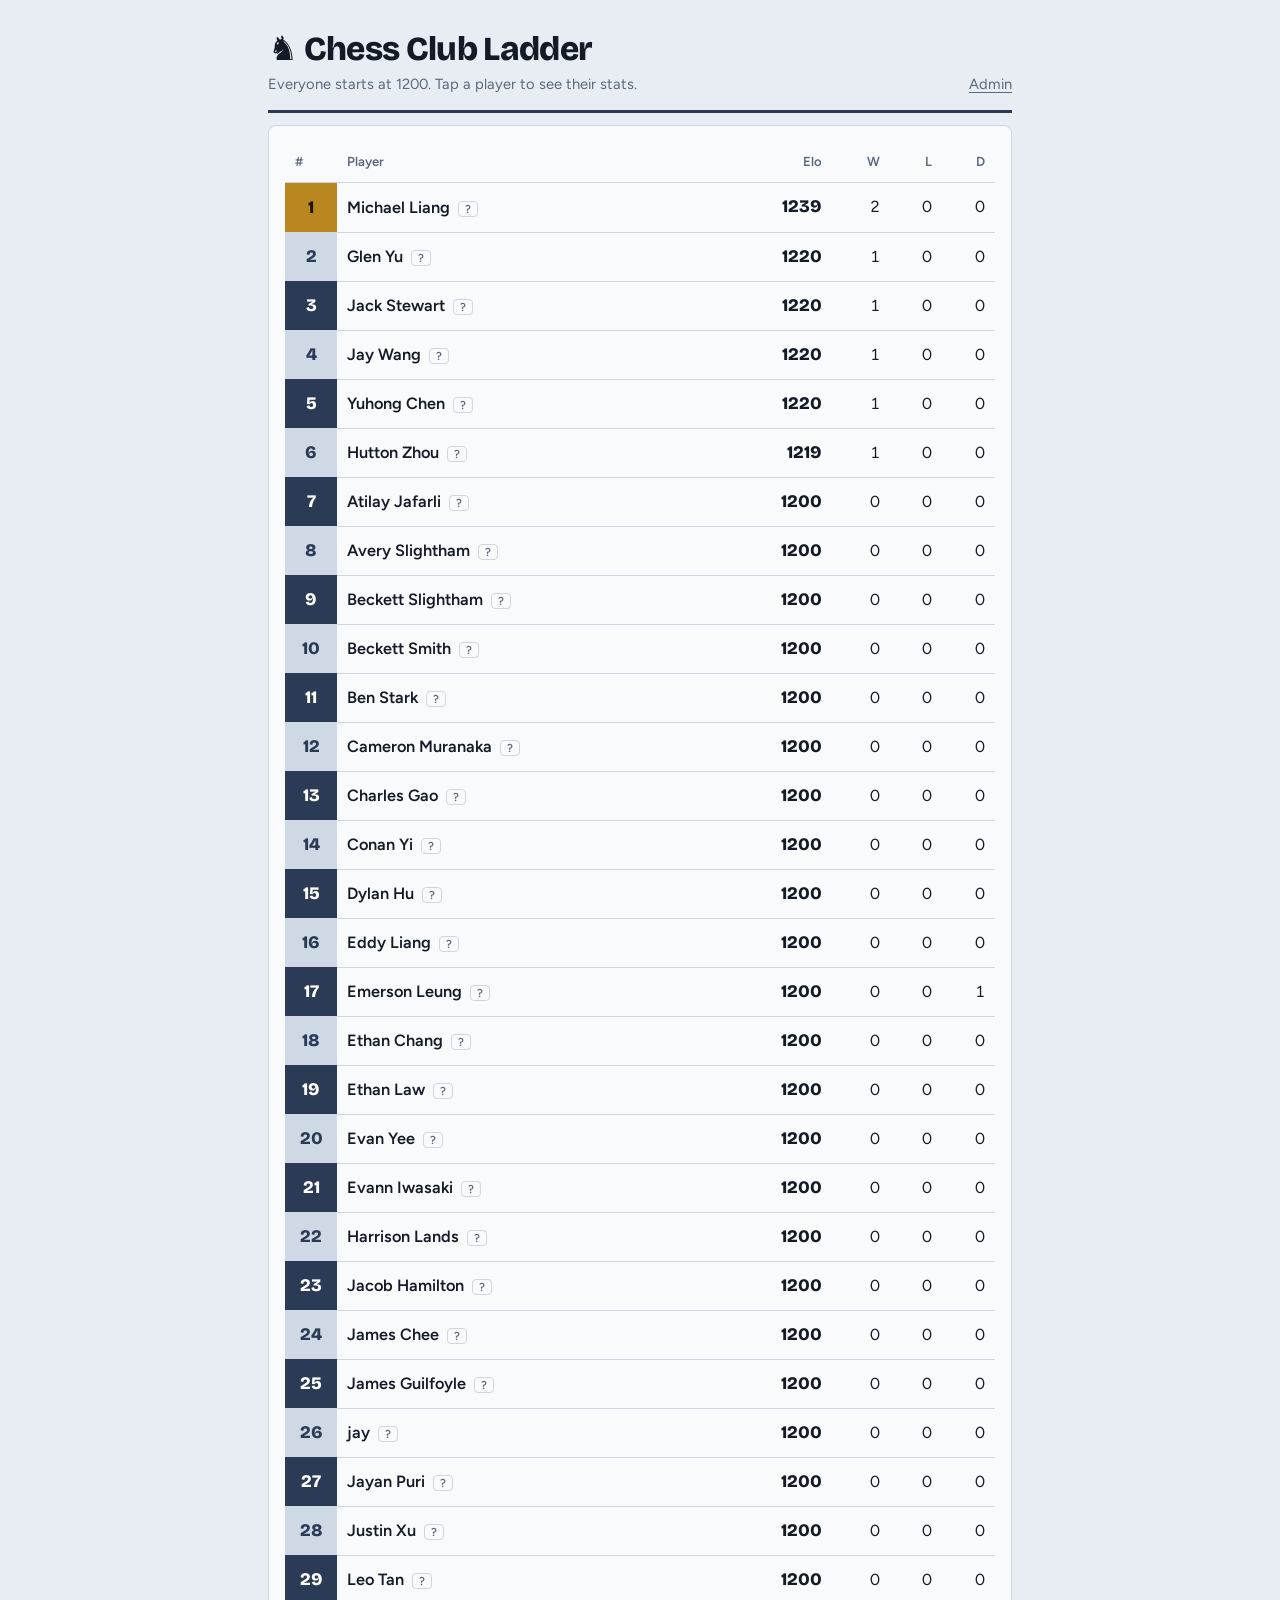
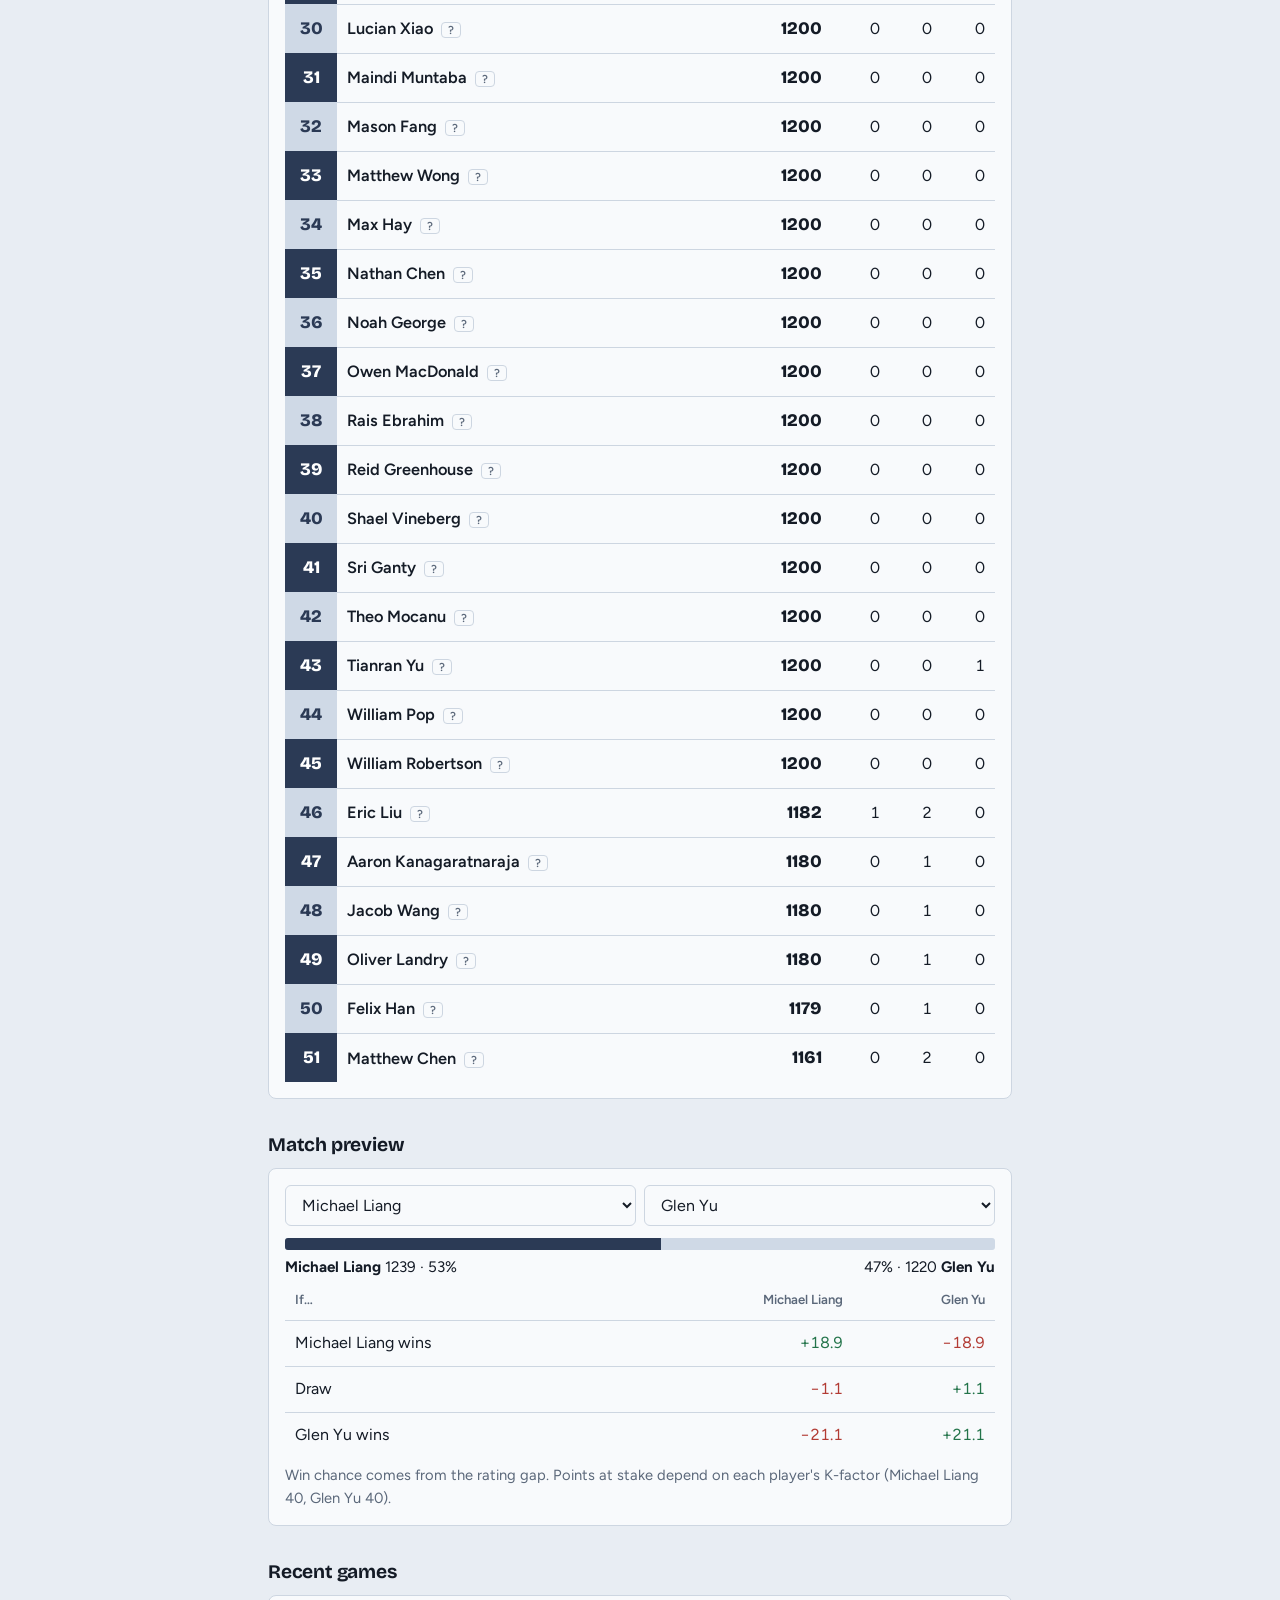
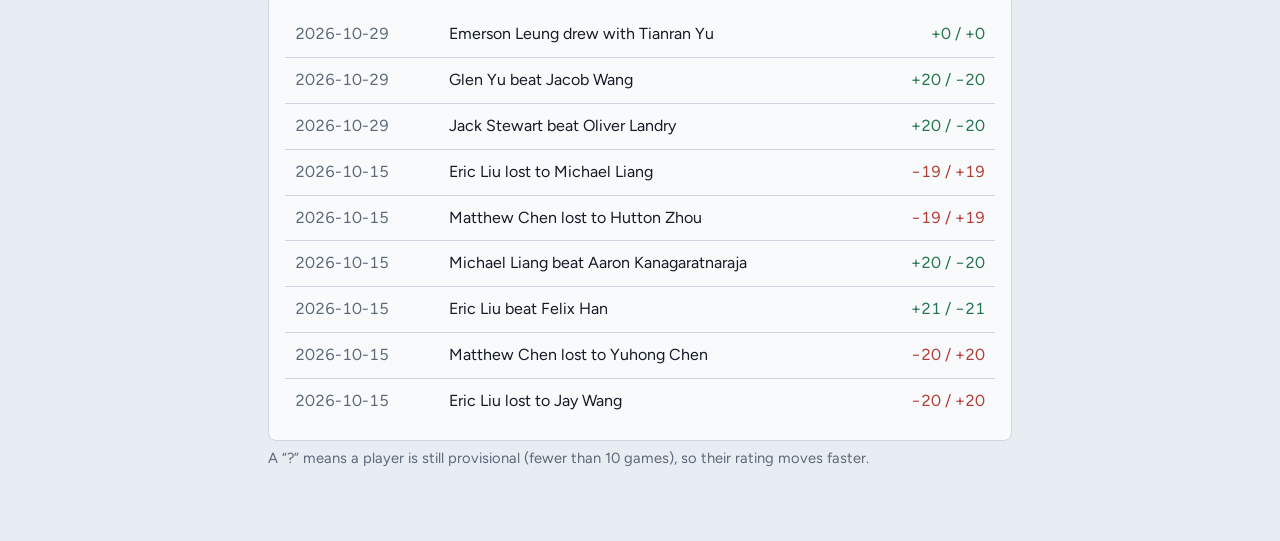
<file: index.html>
<!DOCTYPE html>
<html lang="en">
<head>
<meta charset="utf-8">
<meta name="viewport" content="width=device-width, initial-scale=1">
<title>Chess Club Ladder</title>
<link rel="preconnect" href="https://fonts.googleapis.com">
<link rel="preconnect" href="https://fonts.gstatic.com" crossorigin>
<link rel="stylesheet" href="https://fonts.googleapis.com/css2?family=Bricolage+Grotesque:opsz,wght@12..96,700;12..96,800&family=Figtree:wght@400;600;700&display=swap">
<link rel="stylesheet" href="style.css">
</head>
<body>
<div class="wrap">
  <header>
    <div>
      <h1>♞ Chess Club Ladder</h1>
      <p class="sub">Everyone starts at 1200. Tap a player to see their stats.</p>
    </div>
    <a class="sub" href="admin.html">Admin</a>
  </header>

  <div class="card scroll"><table id="board"></table></div>
  <div id="detail"></div>

  <h2>Match preview</h2>
  <div class="card">
    <div class="row"><select id="pa"></select><select id="pb"></select></div>
    <div id="preview"></div>
  </div>

  <h2>Recent games</h2>
  <div class="card scroll"><table id="games"></table></div>
  <p class="sub">A “?” means a player is still provisional (fewer than 10 games), so their rating moves faster.</p>
</div>

<script src="elo.js"></script>
<script>
const esc = (s) => String(s).replace(/[&<>"']/g, (c) => ({"&":"&amp;","<":"&lt;",">":"&gt;",'"':"&quot;","'":"&#39;"}[c]));
const sg = (n, d = 1) => { const r = Math.round(n * 10 ** d) / 10 ** d; return (r >= 0 ? "+" : "−") + Math.abs(r).toFixed(d); };
const $ = (id) => document.getElementById(id);
let result;

function render(data) {
  result = Elo.compute(data);
  renderBoard(); renderGames(); setupPreview();
}

function renderBoard() {
  const board = $("board");
  if (!result.ranked.length) {
    board.innerHTML = '<tr><td class="muted">No players yet. Check back soon.</td></tr>';
    return;
  }
  board.innerHTML =
    '<tr><th>#</th><th>Player</th><th class="num">Elo</th><th class="num">W</th><th class="num">L</th><th class="num">D</th></tr>' +
    result.ranked.map((p) =>
      `<tr class="clickable rank${p.rank}" data-name="${esc(p.name)}">
         <td>${p.rank}</td>
         <td>${esc(p.name)}${p.games < Elo.NEW_GAMES ? '<span class="pill">?</span>' : ""}</td>
         <td class="num"><b>${Math.round(p.rating)}</b></td>
         <td class="num">${p.wins}</td><td class="num">${p.losses}</td><td class="num">${p.draws}</td>
       </tr>`).join("");
  board.querySelectorAll("tr.clickable").forEach((tr) =>
    tr.addEventListener("click", () => showPlayer(tr.dataset.name)));
}

function renderGames() {
  const recent = result.log.slice(-15).reverse();
  $("games").innerHTML = recent.length
    ? recent.map((x) => {
        const res = x.result === "draw" ? "drew with" : x.result === "a" ? "beat" : "lost to";
        const d = x.aAfter - x.aBefore;
        return `<tr><td class="muted">${esc(x.date)}</td>
                <td>${esc(x.a)} ${res} ${esc(x.b)}</td>
                <td class="num ${d >= 0 ? "up" : "down"}">${sg(d, 0)} / ${sg(-d, 0)}</td></tr>`;
      }).join("")
    : '<tr><td class="muted">No games recorded yet.</td></tr>';
}

function showPlayer(name) {
  const p = result.ranked.find((r) => r.name === name);
  if (!p) return;
  const st = Elo.playerStats(name, result.log);

  // rating history sparkline
  const h = p.history, w = 600, ht = 90, pad = 6;
  const min = Math.min(...h), max = Math.max(...h), span = Math.max(max - min, 20);
  const pts = h.map((v, i) => {
    const x = h.length === 1 ? w / 2 : pad + (i * (w - 2 * pad)) / (h.length - 1);
    const y = ht - pad - ((v - min) / span) * (ht - 2 * pad);
    return x.toFixed(1) + "," + y.toFixed(1);
  }).join(" ");

  const winRate = p.games ? Math.round(((p.wins + 0.5 * p.draws) / p.games) * 100) + "%" : "—";
  const word = { W: "win", L: "loss", D: "draw" };
  const streak = st.streak.type
    ? `${st.streak.len} ${word[st.streak.type]}${st.streak.len > 1 ? (st.streak.type === "L" ? "es" : "s") : ""}`
    : "—";
  const upset = st.upset ? `${esc(st.upset.opp)} (${Math.round(st.upset.oppRating)})` : "—";

  const h2h = st.h2h.length
    ? `<div class="h">Head to head</div><table>` +
      st.h2h.map((r) => `<tr><td>${esc(r.opp)}</td><td class="num">${r.w}W ${r.l}L ${r.d}D</td></tr>`).join("") + "</table>"
    : "";
  const recent = result.log.filter((x) => x.a === name || x.b === name).slice(-6).reverse().map((x) => {
    const me = x.a === name, opp = me ? x.b : x.a;
    const out = x.result === "draw" ? "Draw" : (x.result === "a") === me ? "Win" : "Loss";
    const d = me ? x.aAfter - x.aBefore : x.bAfter - x.bBefore;
    return `<div class="sub">${esc(x.date)} · ${out} vs ${esc(opp)} (${sg(d, 0)})</div>`;
  }).join("");

  $("detail").innerHTML = `
    <div class="card">
      <b style="font-size:1.15rem">${esc(name)}</b>
      <span class="muted"> · rank #${p.rank} of ${result.ranked.length}</span>
      <svg class="spark" viewBox="0 0 ${w} ${ht}" preserveAspectRatio="none">
        <polyline points="${pts}" fill="none" stroke="var(--accent)" stroke-width="2.5" vector-effect="non-scaling-stroke"/>
      </svg>
      <div class="stats">
        <div><span class="k">Rating</span><span class="v">${Math.round(p.rating)}</span></div>
        <div><span class="k">Peak</span><span class="v">${Math.round(st.peak)}</span></div>
        <div><span class="k">Record</span><span class="v">${p.wins}-${p.losses}-${p.draws}</span></div>
        <div><span class="k">Win rate</span><span class="v">${winRate}</span></div>
        <div><span class="k">Current streak</span><span class="v">${streak}</span></div>
        <div><span class="k">Best win streak</span><span class="v">${st.bestWinStreak}</span></div>
        <div><span class="k">Biggest upset</span><span class="v">${upset}</span></div>
      </div>
      ${st.form.length ? `<div class="h">Last ${st.form.length}</div><div class="chips">${st.form.map((f) => `<span class="chip ${f}">${f}</span>`).join("")}</div>` : ""}
      ${h2h}
      ${recent ? `<div class="h">Recent games</div>${recent}` : ""}
    </div>`;
  $("detail").scrollIntoView({ behavior: "smooth", block: "nearest" });
}

function setupPreview() {
  const names = result.ranked.map((p) => p.name);
  if (names.length < 2) { $("preview").innerHTML = '<p class="sub">Needs at least two players.</p>'; return; }
  const opts = names.map((n) => `<option>${esc(n)}</option>`).join("");
  $("pa").innerHTML = opts; $("pb").innerHTML = opts;
  $("pa").value = names[0]; $("pb").value = names[1];
  $("pa").onchange = $("pb").onchange = drawPreview;
  drawPreview();
}

function drawPreview() {
  const a = $("pa").value, b = $("pb").value;
  if (a === b) { $("preview").innerHTML = '<p class="sub">Pick two different players.</p>'; return; }
  const A = result.ranked.find((p) => p.name === a), B = result.ranked.find((p) => p.name === b);
  const pv = Elo.preview(A, B);
  const pa = Math.round(pv.expA * 100), pb = 100 - pa;
  const row = (label, o) =>
    `<tr><td>${label}</td><td class="num ${o.a >= 0 ? "up" : "down"}">${sg(o.a)}</td><td class="num ${o.b >= 0 ? "up" : "down"}">${sg(o.b)}</td></tr>`;
  $("preview").innerHTML = `
    <div class="bar"><div style="width:${pa}%"></div></div>
    <div class="barlabels"><span><b>${esc(a)}</b> ${Math.round(A.rating)} · ${pa}%</span><span>${pb}% · ${Math.round(B.rating)} <b>${esc(b)}</b></span></div>
    <div class="scroll"><table>
      <tr><th>If…</th><th class="num">${esc(a)}</th><th class="num">${esc(b)}</th></tr>
      ${row(esc(a) + " wins", pv.win)}${row("Draw", pv.draw)}${row(esc(b) + " wins", pv.loss)}
    </table></div>
    <p class="sub">Win chance comes from the rating gap. Points at stake depend on each player's K-factor (${esc(a)} ${pv.kA}, ${esc(b)} ${pv.kB}).</p>`;
}

fetch("data.json?_=" + Date.now())
  .then((r) => r.json())
  .then(render)
  .catch(() => ($("board").innerHTML = '<tr><td class="err">Could not load ladder data.</td></tr>'));
</script>
</body>
</html>
</file>
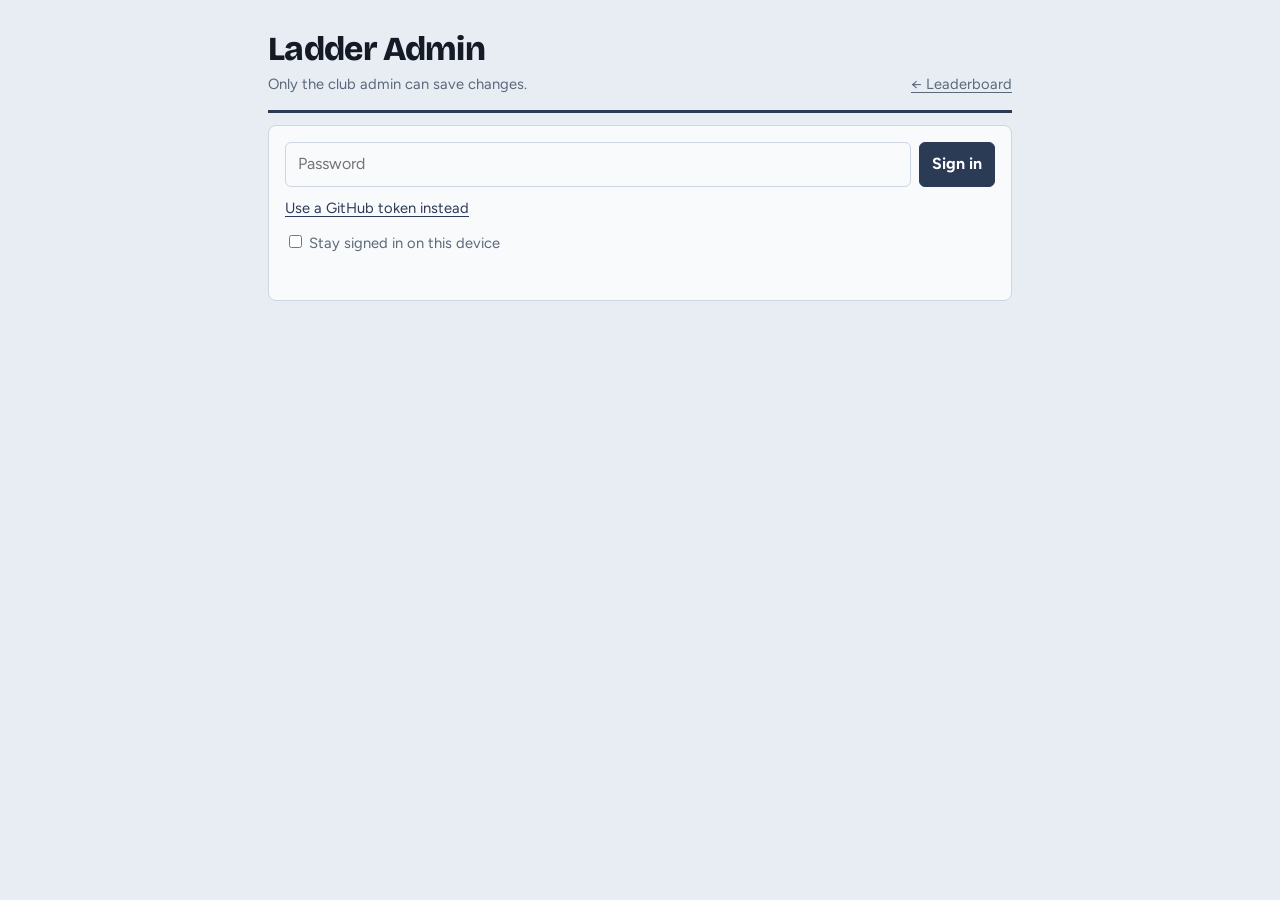
<file: admin.html>
<!DOCTYPE html>
<html lang="en">
<head>
<meta charset="utf-8">
<meta name="viewport" content="width=device-width, initial-scale=1">
<title>Ladder Admin</title>
<meta name="robots" content="noindex">
<link rel="preconnect" href="https://fonts.googleapis.com">
<link rel="preconnect" href="https://fonts.gstatic.com" crossorigin>
<link rel="stylesheet" href="https://fonts.googleapis.com/css2?family=Bricolage+Grotesque:opsz,wght@12..96,700;12..96,800&family=Figtree:wght@400;600;700&display=swap">
<link rel="stylesheet" href="style.css">
</head>
<body>
<div class="wrap">
  <header>
    <div><h1>Ladder Admin</h1><p class="sub">Only the club admin can save changes.</p></div>
    <a class="sub" href="index.html">← Leaderboard</a>
  </header>

  <div class="card" id="login">
    <div id="pwPane" hidden>
      <div class="row">
        <input id="pw" type="password" placeholder="Password" autocomplete="current-password">
        <button id="unlock">Sign in</button>
      </div>
      <p class="sub" style="margin:10px 0 0"><a href="#" id="toToken">Use a GitHub token instead</a></p>
    </div>
    <div id="tokPane">
      <p class="sub" style="margin-top:0">Sign in with a GitHub fine-grained token (Contents: read &amp; write, this repo only). After that you can set a password so you don't need the token again.</p>
      <div class="row">
        <input id="token" type="password" placeholder="github_pat_..." autocomplete="off">
        <button id="signin">Sign in</button>
      </div>
      <p class="sub" style="margin:10px 0 0" id="toPwWrap" hidden><a href="#" id="toPw">Use password instead</a></p>
    </div>
    <label class="sub" style="display:block;margin-top:12px"><input type="checkbox" id="stay" style="width:auto;padding:0"> Stay signed in on this device</label>
    <div class="msg err" id="loginMsg"></div>
  </div>

  <div id="app" hidden>
    <div class="row" style="justify-content:space-between;margin-top:12px">
      <span class="sub" id="who"></span>
      <button class="ghost" id="signout" style="flex:0 0 auto">Sign out</button>
    </div>

    <h2>Record a game</h2>
    <div class="card">
      <div class="row">
        <select id="pa"></select>
        <select id="res">
          <option value="a">beat</option>
          <option value="draw">drew with</option>
          <option value="b">lost to</option>
        </select>
        <select id="pb"></select>
        <button id="record">Record</button>
      </div>
    </div>

    <h2>Add a player</h2>
    <div class="card">
      <div class="row">
        <input id="newName" placeholder="Player name" maxlength="30">
        <button id="addPlayer">Add</button>
      </div>
    </div>

    <h2>Recent games</h2>
    <div class="card scroll"><table id="games"></table></div>
    <div class="row" style="margin-top:10px">
      <button class="danger" id="undo" style="flex:0 0 auto">Undo last game</button>
    </div>

    <h2>Standings</h2>
    <div class="card scroll"><table id="board"></table></div>

    <h2>Password login</h2>
    <div class="card">
      <p class="sub" style="margin-top:0">Set a password so you can sign in without the token. Use a long passphrase (12+ characters, such as four random words). Anyone who guesses it can edit your ladder.</p>
      <div class="row">
        <input id="newPw" type="password" placeholder="New password" autocomplete="new-password">
        <input id="newPw2" type="password" placeholder="Confirm password" autocomplete="new-password">
        <button id="setPw">Save password</button>
      </div>
      <div class="msg" id="pwMsg"></div>
    </div>

    <div class="msg" id="msg"></div>
  </div>
</div>

<script src="config.js"></script>
<script src="elo.js"></script>
<script src="vault.js"></script>
<script>
const C = window.LADDER_CONFIG;
const $ = (id) => document.getElementById(id);
const esc = (s) => String(s).replace(/[&<>"']/g, (c) => ({"&":"&amp;","<":"&lt;",">":"&gt;",'"':"&quot;","'":"&#39;"}[c]));
const b64enc = (s) => btoa(unescape(encodeURIComponent(s)));
const b64dec = (b) => decodeURIComponent(escape(atob(b.replace(/\n/g, ""))));
const API = `https://api.github.com/repos/${C.owner}/${C.repo}`;
let token = null, data = null, sha = null, vault = null;

function say(text, isErr) { $("msg").textContent = text; $("msg").className = "msg" + (isErr ? " err" : ""); }

async function gh(url, opts = {}) {
  const r = await fetch(url, { ...opts, headers: {
    Authorization: "Bearer " + token, Accept: "application/vnd.github+json",
    "Content-Type": "application/json", ...(opts.headers || {}) } });
  if (!r.ok) { const e = new Error("GitHub " + r.status); e.status = r.status; throw e; }
  return r.json();
}

async function load() {
  const f = await gh(`${API}/contents/${C.path}?ref=${C.branch}&_=${Date.now()}`);
  sha = f.sha;
  data = JSON.parse(b64dec(f.content));
}

async function save(message) {
  const body = { message, branch: C.branch, sha, content: b64enc(JSON.stringify(data, null, 2) + "\n") };
  try {
    const r = await gh(`${API}/contents/${C.path}`, { method: "PUT", body: JSON.stringify(body) });
    sha = r.content.sha;
    return true;
  } catch (e) {
    if (e.status === 409 || e.status === 422) { await load(); refresh(); say("Data changed elsewhere. Reloaded; please retry.", true); }
    else say("Save failed (" + e.message + ").", true);
    return false;
  }
}

async function saveVault(obj) {
  let vsha;
  try { vsha = (await gh(`${API}/contents/vault.json?ref=${C.branch}&_=${Date.now()}`)).sha; }
  catch (e) { if (e.status !== 404) throw e; }
  const body = { message: "Update admin password", branch: C.branch, content: b64enc(JSON.stringify(obj, null, 2) + "\n") };
  if (vsha) body.sha = vsha;
  await gh(`${API}/contents/vault.json`, { method: "PUT", body: JSON.stringify(body) });
}

function refresh() {
  const { ranked, log } = Elo.compute(data);
  const opts = data.players.map((n) => `<option>${esc(n)}</option>`).join("");
  const a = $("pa").value, b = $("pb").value;
  $("pa").innerHTML = opts; $("pb").innerHTML = opts;
  if (data.players.includes(a)) $("pa").value = a;
  if (data.players.includes(b)) $("pb").value = b;
  else if (data.players.length > 1) $("pb").selectedIndex = 1;

  $("board").innerHTML = ranked.length
    ? '<tr><th>#</th><th>Player</th><th class="num">Elo</th><th class="num">Games</th><th></th></tr>' +
      ranked.map((p) => `<tr><td>${p.rank}</td><td>${esc(p.name)}</td><td class="num">${Math.round(p.rating)}</td>
        <td class="num">${p.games}</td>
        <td class="num">${p.games === 0 ? `<button class="ghost" data-rm="${esc(p.name)}">Remove</button>` : ""}</td></tr>`).join("")
    : '<tr><td class="muted">No players yet.</td></tr>';
  $("board").querySelectorAll("[data-rm]").forEach((btn) => btn.addEventListener("click", () => removePlayer(btn.dataset.rm)));

  const recent = log.slice(-10).reverse();
  $("games").innerHTML = recent.length
    ? recent.map((x) => {
        const res = x.result === "draw" ? "drew with" : x.result === "a" ? "beat" : "lost to";
        return `<tr><td class="muted">${esc(x.date)}</td><td>${esc(x.a)} ${res} ${esc(x.b)}</td>
                <td class="num">${Math.round(x.aBefore)}→${Math.round(x.aAfter)} / ${Math.round(x.bBefore)}→${Math.round(x.bAfter)}</td></tr>`;
      }).join("")
    : '<tr><td class="muted">No games yet.</td></tr>';
  $("undo").disabled = !data.games.length;
}

async function signin(t, remember) {
  token = t;
  $("loginMsg").textContent = "";
  try {
    const repo = await gh(API);
    if (!repo.permissions || !repo.permissions.push) throw new Error("no-write");
    await load();
  } catch (e) {
    token = null; localStorage.removeItem("ladderToken");
    $("loginMsg").textContent = e.message === "no-write"
      ? "That token can't write to this repo."
      : "Sign-in failed. Check the token and the owner/repo in config.js.";
    return false;
  }
  if (remember) localStorage.setItem("ladderToken", t); else localStorage.removeItem("ladderToken");
  $("login").hidden = true; $("app").hidden = false;
  $("who").textContent = `Editing ${C.owner}/${C.repo}`;
  refresh();
  return true;
}

async function withSaving(fn) {
  document.querySelectorAll("button").forEach((b) => (b.disabled = true));
  try { await fn(); } finally { document.querySelectorAll("button").forEach((b) => (b.disabled = false)); refresh(); }
}

function showPane(pw) {
  $("pwPane").hidden = !pw; $("tokPane").hidden = pw;
  $("toPwWrap").hidden = !vault;
  $("loginMsg").textContent = "";
}

// --- login ---
$("signin").onclick = () => { const t = $("token").value.trim(); if (t) signin(t, $("stay").checked); };
$("token").addEventListener("keydown", (e) => { if (e.key === "Enter") $("signin").click(); });
$("toToken").onclick = (e) => { e.preventDefault(); showPane(false); };
$("toPw").onclick = (e) => { e.preventDefault(); showPane(true); };

async function unlock() {
  const pw = $("pw").value;
  if (!pw) return;
  $("unlock").disabled = true;
  $("loginMsg").textContent = "";
  let t;
  try { t = await Vault.decrypt(vault, pw); }
  catch (e) { $("loginMsg").textContent = "Wrong password."; $("unlock").disabled = false; return; }
  await signin(t, $("stay").checked);
  $("unlock").disabled = false;
}
$("unlock").onclick = unlock;
$("pw").addEventListener("keydown", (e) => { if (e.key === "Enter") unlock(); });

$("signout").onclick = () => { localStorage.removeItem("ladderToken"); location.reload(); };

// --- ladder actions ---
$("addPlayer").onclick = () => withSaving(async () => {
  const name = $("newName").value.trim();
  if (!name) return say("Enter a name.", true);
  if (data.players.some((p) => p.toLowerCase() === name.toLowerCase())) return say("That player already exists.", true);
  data.players.push(name);
  if (await save("Add player " + name)) { $("newName").value = ""; say(`Added ${name}.`); }
  else data.players.pop();
});

$("record").onclick = () => withSaving(async () => {
  const a = $("pa").value, b = $("pb").value, result = $("res").value;
  if (!a || !b) return say("Add at least two players first.", true);
  if (a === b) return say("Pick two different players.", true);
  const date = new Date().toISOString().slice(0, 10);
  data.games.push({ date, a, b, result });
  if (await save(`Game: ${a} vs ${b} (${result})`)) say("Game recorded. The public page updates in about a minute.");
  else data.games.pop();
});

$("undo").onclick = () => withSaving(async () => {
  if (!data.games.length || !confirm("Remove the most recent game?")) return;
  const last = data.games.pop();
  if (await save("Undo last game")) say("Last game removed.");
  else data.games.push(last);
});

async function removePlayer(name) {
  await withSaving(async () => {
    if (!confirm("Remove " + name + "?")) return;
    const i = data.players.indexOf(name);
    data.players.splice(i, 1);
    if (await save("Remove player " + name)) say("Removed " + name + ".");
    else data.players.splice(i, 0, name);
  });
}

// --- set / change password ---
$("setPw").onclick = () => withSaving(async () => {
  const pw = $("newPw").value, pw2 = $("newPw2").value;
  const m = $("pwMsg");
  m.className = "msg err";
  if (pw.length < 12) return (m.textContent = "Use at least 12 characters.");
  if (pw !== pw2) return (m.textContent = "Passwords don't match.");
  m.className = "msg"; m.textContent = "Saving…";
  try {
    await saveVault(await Vault.encrypt(token, pw));
    $("newPw").value = ""; $("newPw2").value = "";
    m.textContent = "Password saved. Next time you can sign in with it.";
  } catch (e) { m.className = "msg err"; m.textContent = "Couldn't save the password (" + e.message + ")."; }
});

// --- startup ---
(async function init() {
  const saved = localStorage.getItem("ladderToken");
  if (saved && (await signin(saved, true))) return;
  try {
    const r = await fetch("vault.json?_=" + Date.now());
    if (r.ok) vault = await r.json();
  } catch (e) {}
  showPane(!!vault);
})();
</script>
</body>
</html>
</file>
<file: style.css>
/* Chess Club Ladder: slate-and-brass tournament look.
   The one bold move: leaderboard ranks sit on alternating board squares. */
:root {
  --bg: #e8edf3; --card: #f8fafc; --text: #141b26; --muted: #5b687a; --line: #cdd6e1;
  --accent: #2b3a55; --accent-text: #ffffff; --gold: #b9861f;
  --up: #23744a; --down: #b23b34;
  --sq-dark: #2b3a55; --sq-dark-text: #ffffff; --sq-light: #cfd9e6; --sq-light-text: #2b3a55;
  --display: "Bricolage Grotesque", "Avenir Next", "Segoe UI", system-ui, sans-serif;
  --body: "Figtree", system-ui, -apple-system, "Segoe UI", Roboto, sans-serif;
}
@media (prefers-color-scheme: dark) {
  :root:not([data-theme="light"]) {
    --bg: #0d121a; --card: #141b26; --text: #e7ecf3; --muted: #8c99ad; --line: #263245;
    --accent: #9db9e8; --accent-text: #0d121a; --gold: #e3b352;
    --up: #5fc08a; --down: #ef8178;
    --sq-dark: #2a3b59; --sq-dark-text: #ffffff; --sq-light: #1c2636; --sq-light-text: #9db9e8;
  }
}
* { box-sizing: border-box; }
body {
  margin: 0; background: var(--bg); color: var(--text);
  font: 16px/1.55 var(--body);
}
.wrap { max-width: 780px; margin: 0 auto; padding: 32px 18px 72px; }

header { display: flex; justify-content: space-between; align-items: flex-end; gap: 12px; flex-wrap: wrap;
  padding-bottom: 14px; border-bottom: 3px solid var(--accent); }
h1 { font: 800 2.1rem/1.05 var(--display); letter-spacing: -.02em; margin: 0; }
h2 { font: 700 1.2rem/1.2 var(--display); letter-spacing: -.01em; margin: 34px 0 10px; }
.sub { color: var(--muted); margin: 6px 0 0; font-size: .92rem; }
a { color: var(--accent); text-underline-offset: 3px; }
a:focus-visible, button:focus-visible, input:focus-visible, select:focus-visible, tr.clickable:focus-visible {
  outline: 2px solid var(--accent); outline-offset: 2px;
}

/* panels: flat, small radius, no shadow */
.card { background: var(--card); border: 1px solid var(--line); border-radius: 8px; padding: 16px; margin-top: 12px; }
.scroll { overflow-x: auto; }

table { width: 100%; border-collapse: collapse; font-variant-numeric: tabular-nums; }
th, td { padding: 10px 10px; text-align: left; border-bottom: 1px solid var(--line); white-space: nowrap; }
th { font-size: .82rem; font-weight: 600; color: var(--muted); }
tr:last-child td { border-bottom: 0; }
td.num, th.num { text-align: right; }

/* leaderboard: ranks on board squares */
#board tr.clickable { cursor: pointer; }
#board tr.clickable:hover td:not(:first-child) { background: color-mix(in srgb, var(--accent) 9%, transparent); }
#board tr.clickable td:first-child {
  width: 52px; text-align: center; font: 800 1.1rem var(--display); border-bottom: 0; padding: 14px 0;
}
#board tr.clickable:nth-child(even) td:first-child { background: var(--sq-dark); color: var(--sq-dark-text); }
#board tr.clickable:nth-child(odd) td:first-child { background: var(--sq-light); color: var(--sq-light-text); }
#board tr.clickable.rank1 td:first-child { background: var(--gold); color: #1a1406; }
#board tr.clickable td:nth-child(2) { font-weight: 600; font-size: 1.02rem; }
#board tr.clickable td.num b { font: 800 1.1rem var(--display); }

.pill { font-size: .72rem; color: var(--muted); border: 1px solid var(--line); border-radius: 4px; padding: 0 6px; margin-left: 8px; }
.up { color: var(--up); } .down { color: var(--down); }
.muted { color: var(--muted); }

/* controls */
input, select, button {
  font: inherit; padding: 9px 12px; border-radius: 6px;
  border: 1px solid var(--line); background: var(--card); color: var(--text);
}
button { background: var(--accent); color: var(--accent-text); border-color: var(--accent); cursor: pointer; font-weight: 700; transition: filter .15s; }
button:hover:not(:disabled) { filter: brightness(1.12); }
button.ghost { background: transparent; color: var(--text); border-color: var(--line); }
button.danger { background: var(--down); border-color: var(--down); color: #fff; }
button:disabled { opacity: .5; cursor: default; }
.row { display: flex; gap: 8px; flex-wrap: wrap; align-items: center; }
.row > * { flex: 1 1 140px; }
.row > button { flex: 0 0 auto; }
.msg { margin-top: 10px; font-size: .92rem; min-height: 1.3em; }
.err { color: var(--down); }

/* player page */
svg.spark { width: 100%; height: 90px; display: block; margin-top: 8px; }
.stats { display: grid; grid-template-columns: repeat(auto-fit, minmax(130px, 1fr)); gap: 14px 18px; margin: 16px 0; }
.stats > div { border-left: 3px solid var(--line); padding-left: 10px; }
.stats .k { display: block; font-size: .82rem; color: var(--muted); }
.stats .v { font: 700 1.1rem var(--display); }
.h { font: 700 .95rem var(--display); margin: 18px 0 4px; }
.chips { display: flex; gap: 5px; margin: 4px 0 8px; }
.chip { width: 28px; height: 28px; border-radius: 4px; display: inline-flex; align-items: center; justify-content: center; font-size: .82rem; font-weight: 800; color: #fff; }
.chip.W { background: var(--up); } .chip.L { background: var(--down); } .chip.D { background: var(--muted); }

/* match preview */
.bar { display: flex; height: 12px; border-radius: 3px; overflow: hidden; background: var(--sq-light); margin: 12px 0 6px; }
.bar > div { background: var(--accent); }
.barlabels { display: flex; justify-content: space-between; gap: 10px; font-size: .95rem; }

@media (max-width: 520px) {
  h1 { font-size: 1.7rem; }
  .wrap { padding-top: 22px; }
}
</file>
